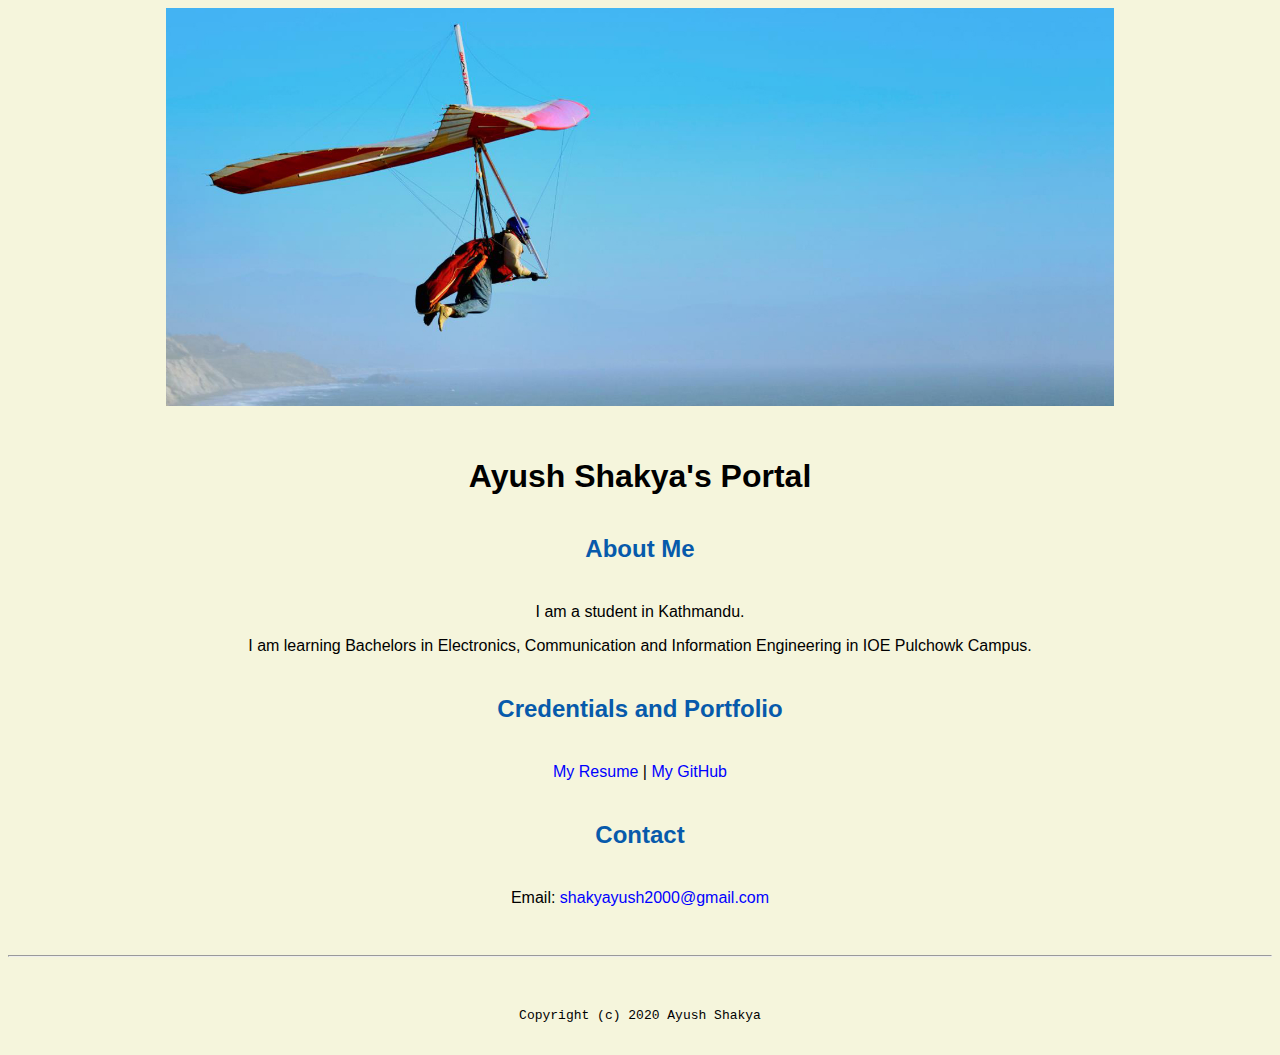
<file: index.html>
<!doctype html>

<!-- this is a comment for human! -->

<html lang="en">

  <header>
      <title>Ayush Shakya's Portal</title>
      <link rel="stylesheet" href="css/master.css">
      <link rel="FaviconIcon" href="favicon.ico" type="image/x-icon">
      <link rel="shortcut" href="favicon.ico" type="image/x-icon">
      <meta name="viewport" content="width=device-width, initial-scale=1, shrink-to-fit=no">
      <meta name="name" content="Ayush Shakya's Portal">
      <meta name="robots" content="noIndex, nofollow">
  </header>

  <body>
      <img src="images/banner.jpg" width="75%" alt="Banner">
      <h1>Ayush Shakya's Portal</h1>
      <h2>About Me</h2>
      <p>I am a student in Kathmandu.</p>
      <p>I am learning Bachelors in Electronics, Communication and Information Engineering in IOE Pulchowk Campus.</p>

      <h2>Credentials and Portfolio</h2>
      <p><a href ="resume.html">My Resume</a> | <a href="https://github.com/ayushahya">My GitHub</a></p>

      <h2>Contact</h2>
      <p>Email: <a href = "mailto:shakyayush2000@gmail.com">shakyayush2000@gmail.com</a></p>
  </body>

  <footer>
      <hr>
      <code>Copyright (c) 2020 Ayush Shakya</code>
  </footer>

</html>
</file>
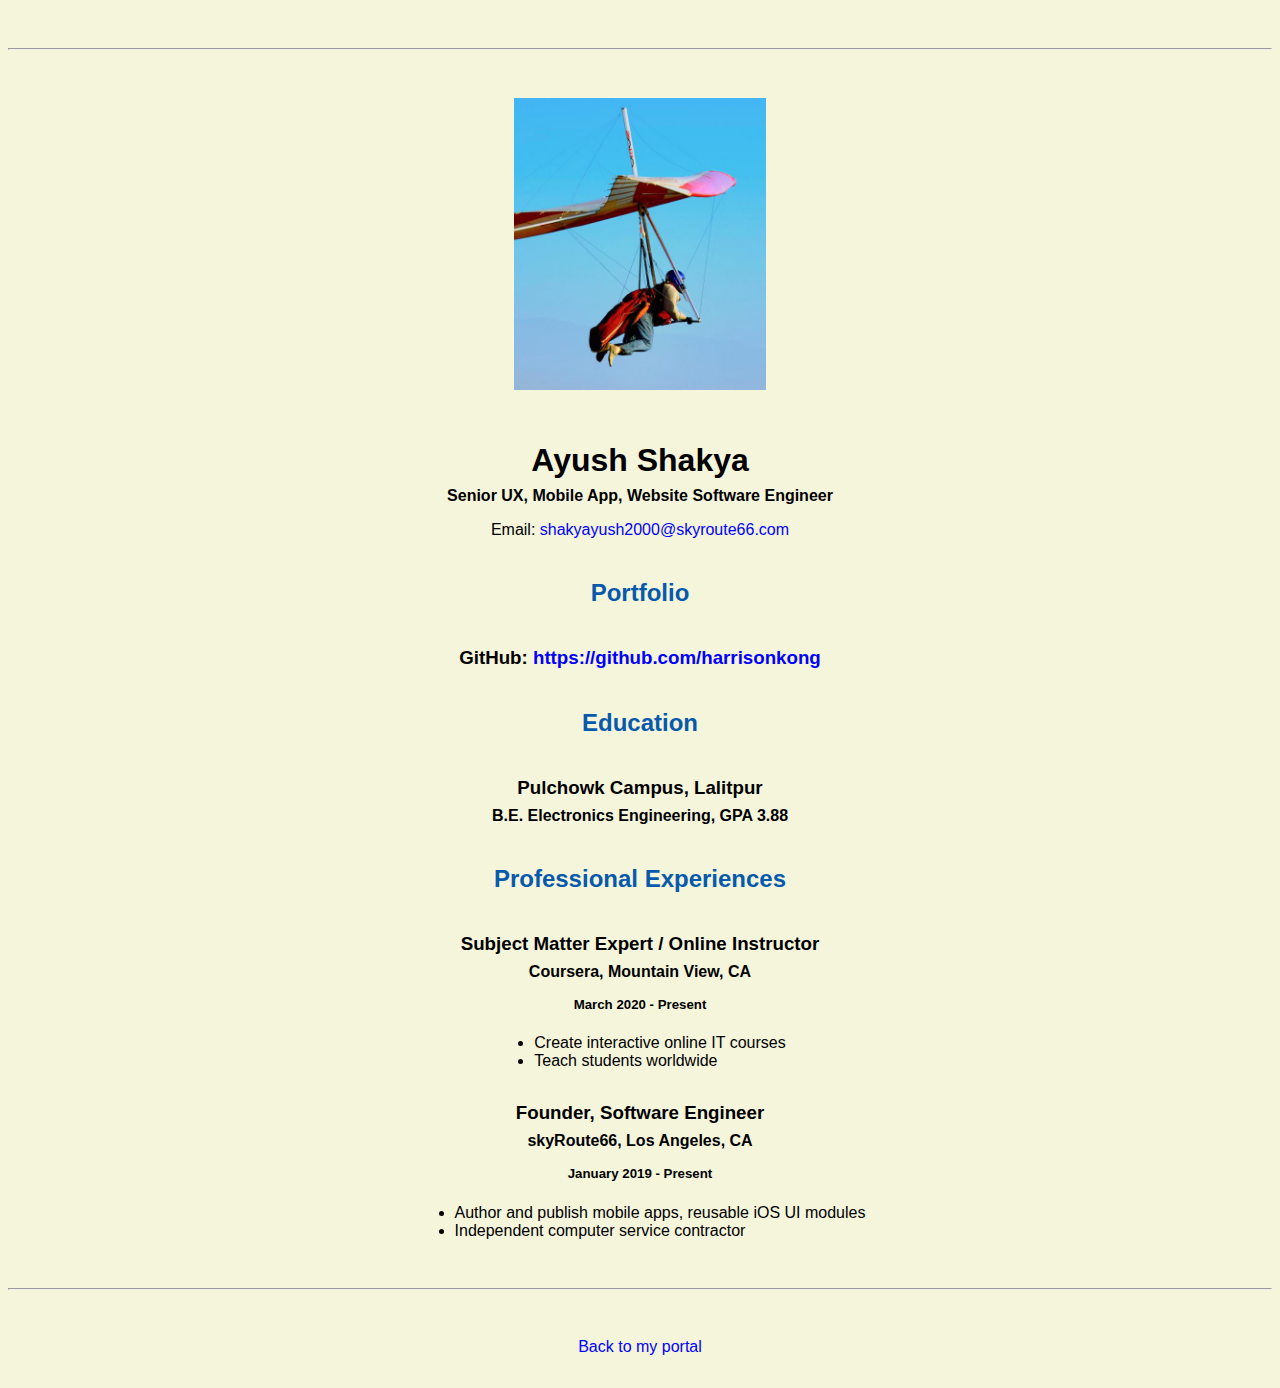
<file: resume.html>
<!doctype html>

<!-- this is a comment for human! -->

<html lang="en">

  <header>
    <title>Harrison Kong's Resume</title>
    <link rel="stylesheet" href="css/master.css">
    <link rel="FaviconIcon" href="favicon.ico" type="image/x-icon">
    <link rel="shortcut" href="favicon.ico" type="image/x-icon">
    <meta name="viewport" content="width=device-width, initial-scale=1, shrink-to-fit=no">
    <meta name="name" content="Ayush Shakya's Portal">
    <meta name="robots" content="noIndex, nofollow">
  </header>

  <body>
    <hr>

    <img src="images/headshot.jpg" alt="Ayush Shakya's headshot" width="20%">

    <h1>Ayush Shakya</h1>
    <h4>Senior UX, Mobile App, Website Software Engineer</h4>

    <p>Email: <a href="mailto:shakyayush2000.com" target="_blank">shakyayush2000@skyroute66.com</a></p>
    <!-- don't post physical address, personal phone number or other personal information on the web! -->

    <h2>Portfolio</h2>
      <h3>GitHub: <a href="https://github.com/harrisonkong" target="_blank">https://github.com/harrisonkong</a></h3>

    <h2>Education</h2>

    <h3>Pulchowk Campus, Lalitpur</h3>
    <h4>B.E. Electronics Engineering, GPA 3.88</h4>

    <h2>Professional Experiences</h2>

    <h3>Subject Matter Expert / Online Instructor</h3>
    <h4>Coursera, Mountain View, CA</h4>
    <h5>March 2020 - Present</h5>
      <ul>
        <li>Create interactive online IT courses</li>
        <li>Teach students worldwide</li>
      </ul>

    <h3>Founder, Software Engineer</h3>
    <h4>skyRoute66, Los Angeles, CA</h4>
    <h5>January 2019 - Present</h5>
      <ul>
        <li>Author and publish mobile apps, reusable iOS UI modules</li>
        <li>Independent computer service contractor</li>
      </ul>
  </body>

  <footer>
  <hr>
  <p><a href="index.html">Back to my portal</a><p>
  </footer>

</html>
</file>
<file: css/master.css>
/* Cascading stylesheet for the website */

/* Text inside these asterisks and slashes are comments for human */

  a {
    color: blue;/* set the text color to blue here */
    text-decoration: none; /* This means we do not want hyperlinks to be underlined */
  }

  a:hover {
    color: red;/* set the text color to red here */
    text-decoration: none; /* This means we do not want hyperlinks to be underlined */
  }

  body {
    background-color: beige;/* set the background color here */
    color: black;/* set the text color to black here */
    font-family: Arial, Helvetica, sans-serif;/* set the font here */
    text-align: center;/* set the text alignment here */
   }

  footer {
    margin-top: 2rem;
    margin-bottom: 2rem;
  }

  h1 {
    margin-bottom: 0.5rem;
    margin-top: 3rem;
   }

  h2 {
    color: #075AAB;  /* set the text color of to #075AAB here */
    margin-bottom: 2.5rem;
    margin-top: 2.5rem;  /* set both the bottom margin and top margin to 2.5rem here */
   }

  h3 {
    margin-bottom: 0;
    margin-top: 2rem;
  }

  h4 {
    margin-bottom: 1rem;
    margin-top: 0.5rem;
  }

  h5 {
    margin-top: 0.5rem;
  }

  hr {
    margin-bottom: 3rem;
    margin-top: 3rem;
  }

  /* this controls how the bullet points in the resume page looks */
  ul {
    display: table;
    margin: 0 auto;
    text-align: left;
  }
</file>
